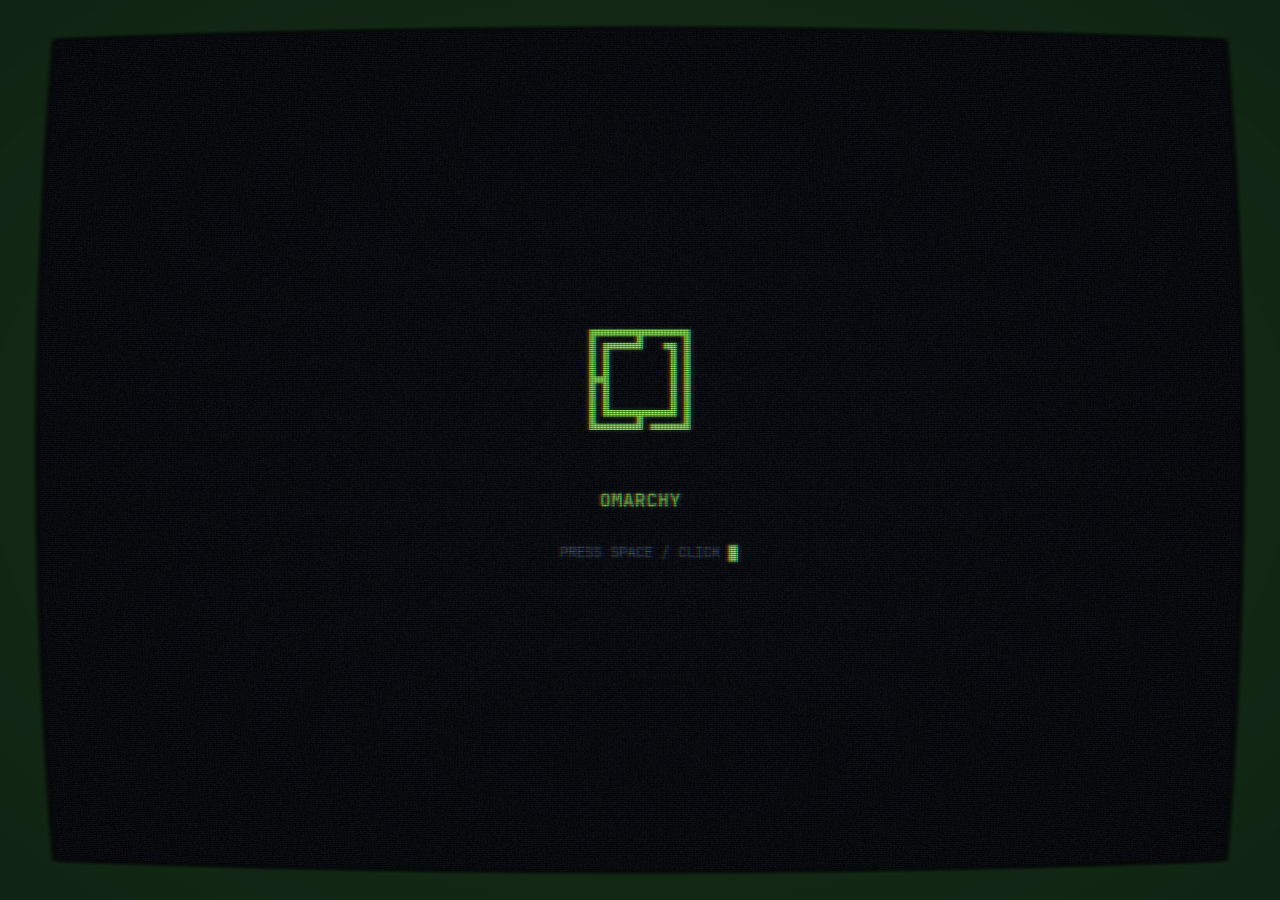
<file: index.html>
<!DOCTYPE html>
<!--
  Omarchy CRT boot experiment
  WASM will not load from file:// — serve this folder:

    python3 -m http.server 8765

  then open http://localhost:8765
  Space / click once to boot. Tab or arrows walk links. Links go to omarchy.org.
-->
<html lang="en">
<head>
  <meta charset="utf-8">
  <meta name="viewport" content="width=device-width, initial-scale=1">
  <title>Omarchy — boot</title>
  <link rel="icon" href="favicon.png">
  <meta name="description" content="Beautiful, Fun &amp; Opinionated Linux by DHH">
  <meta property="og:site_name" content="Omarchy">
  <meta property="og:title" content="Omarchy — boot">
  <meta property="og:description" content="Beautiful, Fun &amp; Opinionated Linux by DHH">
  <meta property="og:image" content="https://crt.omarchy.org/opengraph.jpg">
  <meta property="og:url" content="https://crt.omarchy.org">
  <meta property="og:type" content="website">
  <meta name="twitter:card" content="summary_large_image">
  <meta name="twitter:title" content="Omarchy — boot">
  <meta name="twitter:description" content="Beautiful, Fun &amp; Opinionated Linux by DHH">
  <meta name="twitter:image" content="https://crt.omarchy.org/opengraph.jpg">
  <meta name="twitter:image:alt" content="Omarchy CRT terminal">
  <link rel="stylesheet" href="styles.css"/>
</head>
<body>
  <iframe id="tube" title="Omarchy video" aria-hidden="true" tabindex="-1" allow="autoplay; encrypted-media; picture-in-picture" allowfullscreen></iframe>
  <canvas id="crt" aria-hidden="true"></canvas>
  <button id="back" type="button" aria-label="Back to listing"></button>
  <div id="offscreen" aria-hidden="true"><canvas id="etch"></canvas></div>
  <main>
    <h1 class="sr-only">Beautiful, Fun & Opinionated Linux by DHH</h1>
    <nav id="a11y" aria-label="Omarchy">
      <a href="https://omarchy.org/news/2026/08/omacom-foundation-launches-with-8-million" aria-label="Omacom Foundation launches with $10 million">Omacom Foundation launches with $10 million</a>
      <a href="https://dhh.dk" aria-label="DHH">DHH</a>
      <a href="https://omarchy.org/manual/" aria-label="The Manual">manual/</a>
      <a href="https://iso.omarchy.org/omarchy-4.0.1.iso" aria-label="The ISO">iso</a>
      <a href="https://omarchyplugins.com/" aria-label="The Plugins">plugins/</a>
      <a href="https://github.com/omacom/omarchy" aria-label="The Code">github</a>
      <a href="https://omarchy.org/security/" aria-label="Security reporting">security/</a>
      <a href="https://omarchy.org/news/" aria-label="The News">news/</a>
      <a href="https://omarchy.org/teams/" aria-label="The Teams">teams/</a>
      <a href="https://omarchy.org/patrons/" aria-label="The Patrons">patrons/</a>
      <a href="https://omarchy.org/sponsorships/" aria-label="The Sponsorships">sponsorships/</a>
      <a href="https://omarchy.org/air/" aria-label="Artists in Residence">air/</a>
      <a href="https://discord.gg/tXFUdasqhY" aria-label="The Discord">discord</a>
      <a href="https://omarchy.org/meetups/" aria-label="The Meetups">meetups/</a>
      <a href="https://omarchy.org/workstations/" aria-label="The Workstations">workstations/</a>
      <a href="https://supply.37signals.com/collections/omarchy" aria-label="The Merch">merch</a>
      <a href="https://www.youtube.com/watch?v=F7fe9pa8OeE" data-youtube="F7fe9pa8OeE" aria-label="Play: Omarchy introduction video">intro.mp4</a>
      <a href="https://www.youtube.com/watch?v=9SDkU5VDQEQ" data-youtube="9SDkU5VDQEQ" aria-label="Play: You need to switch to Linux RIGHT NOW!! by NetworkChuck">networkchuck.mp4</a>
      <a href="mailto:david@omarchy.org" aria-label="Email david@omarchy.org">david@omarchy.org</a>
      <a href="https://37signals.com" aria-label="37signals">37signals</a>
      <a href="https://basecamp.com" aria-label="Basecamp">basecamp</a>
      <a href="https://hey.com" aria-label="HEY">hey</a>
      <a href="https://www.cloudflare.com" aria-label="Cloudflare">cloudflare</a>
    </nav>
  </main>
  <script type="module">
    const GREEN = "#9ece6a";
    const MATRIX = "#00ff41";
    const CYAN = "#7dcfff";
    const PAPER = "#c0caf5";
    const DIM = "#565f89";
    const FOOT_INK = "#a9b1d6";
    const BG = "#0b0d14";
    const ETCH_W = 972;
    const ETCH_H = 240;

    const WORDMARK = [
      "                 ▄▄▄",
      " ▄█████▄    ▄███████████▄    ▄███████   ▄███████   ▄███████   ▄█   █▄    ▄█   █▄",
      "███   ███  ███   ███   ███  ███   ███  ███   ███  ███   ███  ███   ███  ███   ███",
      "███   ███  ███   ███   ███  ███   ███  ███   ███  ███   █▀   ███   ███  ███   ███",
      "███   ███  ███   ███   ███ ▄███▄▄▄███ ▄███▄▄▄██▀  ███       ▄███▄▄▄███▄ ███▄▄▄███",
      "███   ███  ███   ███   ███ ▀███▀▀▀███ ▀███▀▀▀▀    ███      ▀▀███▀▀▀███  ▀▀▀▀▀▀███",
      "███   ███  ███   ███   ███  ███   ███ ██████████  ███   █▄   ███   ███  ▄██   ███",
      "███   ███  ███   ███   ███  ███   ███  ███   ███  ███   ███  ███   ███  ███   ███",
      " ▀█████▀    ▀█   ███   █▀   ███   █▀   ███   ███  ███████▀   ███   █▀    ▀█████▀",
      "                                       ███   █▀",
    ].join("\n");

    const POST_LINES = [
      { text: "OmarchyBIOS 4.01  /  Omacom Energy Star Ally", color: GREEN },
      { text: "Copyright (C) 2026 Omacom Foundation", color: DIM },
      { text: "", color: GREEN },
      { text: "CPU  Hyprland tiling core            120Hz", color: PAPER },
      { text: "MEM  counting...", color: PAPER, mem: true },
      { text: "VGA  Tokyo Night phosphor", color: PAPER },
      { text: "ROM  laseretch.wasm                  OK", color: CYAN },
      { text: "DSK  omarchy-4.0.1.iso               OK", color: PAPER },
    ];

    // Site order, ls spelling: directories get a trailing slash.
    const LINKS = [
      { name: "manual/", href: "https://omarchy.org/manual/" },
      { name: "iso", href: "https://iso.omarchy.org/omarchy-4.0.1.iso" },
      { name: "plugins/", href: "https://omarchyplugins.com/" },
      { name: "github", href: "https://github.com/omacom/omarchy" },
      { name: "security/", href: "https://omarchy.org/security/" },
      { name: "news/", href: "https://omarchy.org/news/" },
      { name: "teams/", href: "https://omarchy.org/teams/" },
      { name: "patrons/", href: "https://omarchy.org/patrons/" },
      { name: "sponsorships/", href: "https://omarchy.org/sponsorships/" },
      { name: "air/", href: "https://omarchy.org/air/" },
      { name: "discord", href: "https://discord.gg/tXFUdasqhY" },
      { name: "meetups/", href: "https://omarchy.org/meetups/" },
      { name: "workstations/", href: "https://omarchy.org/workstations/" },
      { name: "merch", href: "https://supply.37signals.com/collections/omarchy" },
    ];

    const FOOT = [
      { name: "david@omarchy.org", href: "mailto:david@omarchy.org" },
      { name: "37signals", href: "https://37signals.com" },
      { name: "basecamp", href: "https://basecamp.com" },
      { name: "hey", href: "https://hey.com" },
      { name: "cloudflare", href: "https://www.cloudflare.com" },
    ];

    const NEWS = {
      name: "# omacom-foundation.txt",
      href: "https://omarchy.org/news/2026/08/omacom-foundation-launches-with-8-million",
    };
    const DHH = { name: "dhh", href: "https://dhh.dk" };
    const TAGLINE = "Beautiful, Fun & Opinionated Linux by ";

    const VIDEOS = [
      {
        name: "intro.mp4",
        youtube: "F7fe9pa8OeE",
        title: "Omarchy introduction",
        poster: "video/omarchy-quattro.webp",
      },
      {
        name: "networkchuck.mp4",
        youtube: "9SDkU5VDQEQ",
        title: "You need to switch to Linux RIGHT NOW!!",
        poster: "video/networkchuck.webp",
      },
    ];

    const crtCanvas = document.getElementById("crt");
    const tube = document.getElementById("tube");
    const backBtn = document.getElementById("back");
    const a11yNav = document.getElementById("a11y");
    const etchCanvas = document.getElementById("etch");
    const scene = document.createElement("canvas");
    scene.width = 960;
    scene.height = 720;
    const ctx = scene.getContext("2d");

    const gl = crtCanvas.getContext("webgl2", { antialias: false, alpha: true, premultipliedAlpha: false });
    if (!gl) throw new Error("WebGL2 is required for this experiment");

    const logo = new Image();
    logo.src = "favicon.png";

    let wasmBytes = null;
    let CanvasPlayback = null;
    let playback = null;
    let etchReady = false;
    let etchStarted = false;
    let etchDone = false;
    let assetsReady = false;
    let audio = null;
    let menuLive = false;
    let chimePlayed = false;
    let hover = null;
    let kbdFocus = null;
    let lastInput = "mouse";
    let hits = [];
    let markBottom = 0;
    let playing = null;
    let backHot = false;
    const posters = {};
    for (const vid of VIDEOS) {
      const img = new Image();
      img.src = vid.poster;
      posters[vid.name] = img;
    }
    const mouse = { x: -1, y: -1 };

    const boot = {
      started: false,
      t0: 0,
      mem: 0,
      postLines: 0,
      lastBeepLine: -1,
      crunches: 0,
    };

    function now() {
      return performance.now() / 1000;
    }

    function bootTime() {
      return boot.started ? now() - boot.t0 : -1;
    }

    function lerp(a, b, t) {
      return a + (b - a) * t;
    }

    function clamp(v, a, b) {
      return Math.max(a, Math.min(b, v));
    }

    function ease(t) {
      return t * t * (3 - 2 * t);
    }

    function shellMetrics() {
      const w = scene.width;
      const h = scene.height;
      const short = h < 540;
      const narrow = w < 600;
      const newsY = narrow ? 38 : Math.round(h * 0.035);
      const newsH = 22;
      const brandTop = newsY + newsH + (narrow ? 22 : 10);
      const logoSize = short ? 44 : 68;
      const markTop = brandTop + logoSize + (narrow ? 10 : 8);
      const maxUiW = w * 0.84;
      let uiFont = short ? 13 : 15;
      ctx.font = `${uiFont}px "JetBrains Mono", monospace`;
      const postSamples = POST_LINES.map((line) => {
        const raw = line.mem ? "MEM  65536K OK" : line.text;
        return narrow ? raw.replace(/ {2,}/g, "  ") : raw;
      });
      const samples = [TAGLINE + "dhh", ...postSamples];
      while (uiFont > 9 && samples.some((s) => ctx.measureText(s).width > maxUiW)) {
        uiFont -= 1;
        ctx.font = `${uiFont}px "JetBrains Mono", monospace`;
      }
      return { w, h, short, narrow, newsY, newsH, brandTop, logoSize, markTop, uiFont };
    }

    function beep(freq, dur, gain = 0.035) {
      if (!audio) return;
      const t = audio.currentTime;
      const osc = audio.createOscillator();
      const amp = audio.createGain();
      osc.type = "square";
      osc.frequency.value = freq;
      amp.gain.setValueAtTime(gain, t);
      amp.gain.exponentialRampToValueAtTime(0.0001, t + dur);
      osc.connect(amp).connect(audio.destination);
      osc.start(t);
      osc.stop(t + dur);
    }

    let hddNoise = null;
    function getHddNoise() {
      if (!audio) return null;
      if (!hddNoise) {
        // One frozen seek: VCM click + arm rings (~1.3 / 2.1 kHz) + carriage clunk.
        const rate = audio.sampleRate;
        const len = Math.floor(rate * 0.06);
        hddNoise = audio.createBuffer(1, len, rate);
        const data = hddNoise.getChannelData(0);
        for (let i = 0; i < len; i++) {
          const sec = i / rate;
          const env = Math.exp(-sec * 58);
          const click = i < 6 ? (i === 0 ? 0.85 : 0.12) : 0;
          const clunk = Math.sin(2 * Math.PI * 270 * sec) * Math.exp(-sec * 78) * 0.4;
          const ring13 = Math.sin(2 * Math.PI * 1300 * sec) * Math.exp(-sec * 68) * 0.32;
          const ring21 = Math.sin(2 * Math.PI * 2080 * sec) * Math.exp(-sec * 88) * 0.26;
          const grit = (Math.random() * 2 - 1) * Math.exp(-sec * 110) * 0.16;
          data[i] = (click + clunk + ring13 + ring21 + grit) * env;
        }
      }
      return hddNoise;
    }

    function crunch() {
      if (!audio) return;
      const buf = getHddNoise();
      if (!buf) return;
      const t = audio.currentTime;
      const src = audio.createBufferSource();
      src.buffer = buf;
      const lp = audio.createBiquadFilter();
      lp.type = "lowpass";
      lp.frequency.value = 4200;
      const g = audio.createGain();
      g.gain.setValueAtTime(0.056, t);
      g.gain.exponentialRampToValueAtTime(0.0001, t + 0.07);
      src.connect(lp).connect(g).connect(audio.destination);
      src.start(t);
      src.stop(t + 0.07);
    }

    const powerOnBytes = fetch(new URL("./power on.m4a", import.meta.url)).then((r) => r.arrayBuffer());
    let powerOnBuf = null;

    async function playPowerSwitch() {
      if (!audio) return;
      if (!powerOnBuf) {
        powerOnBuf = await audio.decodeAudioData((await powerOnBytes).slice(0));
      }
      const src = audio.createBufferSource();
      src.buffer = powerOnBuf;
      const g = audio.createGain();
      g.gain.value = 0.12;
      src.connect(g).connect(audio.destination);
      src.start(audio.currentTime);
    }

    // Systems-online: brighter major color, lighter tape echo.
    function macChime() {
      if (!audio) return;
      const t0 = audio.currentTime;
      const tail = 5.35;

      const master = audio.createGain();
      master.gain.setValueAtTime(0.48, t0);
      master.gain.setValueAtTime(0.48, t0 + 1.4);
      master.gain.exponentialRampToValueAtTime(0.0001, t0 + tail);
      master.connect(audio.destination);

      const bus = audio.createGain();
      const toneLp = audio.createBiquadFilter();
      toneLp.type = "lowpass";
      toneLp.Q.value = 0.65;
      toneLp.frequency.setValueAtTime(520, t0);
      toneLp.frequency.linearRampToValueAtTime(1400, t0 + 0.26);
      toneLp.frequency.exponentialRampToValueAtTime(480, t0 + 2.6);
      bus.connect(toneLp);

      const dry = audio.createGain();
      dry.gain.value = 0.24;
      toneLp.connect(dry).connect(master);

      const echo = audio.createDelay(2.0);
      echo.delayTime.value = 0.36;
      const echo2 = audio.createDelay(2.0);
      echo2.delayTime.value = 0.54;
      const echoDamp = audio.createBiquadFilter();
      echoDamp.type = "lowpass";
      echoDamp.frequency.setValueAtTime(2200, t0);
      echoDamp.frequency.exponentialRampToValueAtTime(700, t0 + 3.2);
      const echoFb = audio.createGain();
      echoFb.gain.setValueAtTime(0.48, t0);
      echoFb.gain.linearRampToValueAtTime(0.34, t0 + 3.6);
      const echoWet = audio.createGain();
      echoWet.gain.value = 0.46;
      toneLp.connect(echo).connect(echoDamp).connect(echoFb);
      echoFb.connect(echo);
      echoFb.connect(echo2).connect(echoWet).connect(master);
      echoFb.connect(echoWet);

      const nLen = Math.floor(audio.sampleRate * 0.3);
      const nBuf = audio.createBuffer(1, nLen, audio.sampleRate);
      const nd = nBuf.getChannelData(0);
      for (let i = 0; i < nLen; i++) {
        nd[i] = (Math.random() * 2 - 1) * Math.pow(1 - i / nLen, 1.4);
      }
      const whoosh = audio.createBufferSource();
      whoosh.buffer = nBuf;
      const whooshBp = audio.createBiquadFilter();
      whooshBp.type = "bandpass";
      whooshBp.frequency.setValueAtTime(240, t0);
      whooshBp.frequency.exponentialRampToValueAtTime(880, t0 + 0.28);
      whooshBp.Q.value = 0.75;
      const whooshG = audio.createGain();
      whooshG.gain.setValueAtTime(0.0001, t0);
      whooshG.gain.exponentialRampToValueAtTime(0.12, t0 + 0.05);
      whooshG.gain.exponentialRampToValueAtTime(0.0001, t0 + 0.48);
      whoosh.connect(whooshBp).connect(whooshG).connect(bus);
      whoosh.start(t0);
      whoosh.stop(t0 + 0.35);

      // D major — same analog stack, just a little sunnier.
      const voices = [
        { f: 146.83, type: "sine", g: 0.18, atk: 0.08 },
        { f: 185.0, type: "triangle", g: 0.12, atk: 0.12 },
        { f: 220.0, type: "sine", g: 0.1, atk: 0.16 },
        { f: 293.66, type: "sine", g: 0.045, atk: 0.2 },
      ];
      for (const v of voices) {
        const osc = audio.createOscillator();
        osc.type = v.type;
        osc.frequency.value = v.f;
        const g = audio.createGain();
        g.gain.setValueAtTime(0.0001, t0);
        g.gain.exponentialRampToValueAtTime(v.g, t0 + v.atk);
        g.gain.setValueAtTime(v.g, t0 + 0.85);
        g.gain.exponentialRampToValueAtTime(0.0001, t0 + 3.75);
        osc.connect(g).connect(bus);
        osc.start(t0);
        osc.stop(t0 + 3.95);
      }
    }

    function hrefKey(href) {
      return String(href || "").replace(/\/$/, "");
    }

    function itemFromLink(el) {
      if (!el) return null;
      const yt = el.dataset.youtube;
      const href = el.getAttribute("href");
      return hits.find((item) => {
        if (yt && item.youtube === yt) return true;
        return item.href && hrefKey(item.href) === hrefKey(href);
      }) || null;
    }

    function a11yLinkFor(item) {
      if (!item) return null;
      for (const a of a11yNav.querySelectorAll("a")) {
        if (item.youtube && a.dataset.youtube === item.youtube) return a;
        if (item.href && hrefKey(a.getAttribute("href")) === hrefKey(item.href)) return a;
      }
      return null;
    }

    function focusables() {
      return [...hits].sort((a, b) => a.y - b.y || a.x - b.x);
    }

    function applyFocus(item) {
      if (!item) return;
      kbdFocus = item;
      lastInput = "key";
      const link = a11yLinkFor(item);
      if (link) link.focus({ preventScroll: true });
    }

    function cycleFocus(dir) {
      const list = focusables();
      if (!list.length) return;
      const cur = list.findIndex((item) => sameHit(item, kbdFocus));
      const idx = cur < 0 ? (dir > 0 ? 0 : list.length - 1) : (cur + dir + list.length) % list.length;
      applyFocus(list[idx]);
    }

    // Arrow keys: pick the nearest hit in that direction, preferring the
    // same row (left/right) or column (up/down) so ls columns feel like a grid.
    function moveFocus(dx, dy) {
      if (!hits.length) return;
      const cur = (hover && hits.find((item) => sameHit(item, hover)))
        || (kbdFocus && hits.find((item) => sameHit(item, kbdFocus)))
        || null;
      if (!cur) {
        applyFocus(focusables()[0]);
        return;
      }
      const horizontal = dx !== 0;
      const dir = horizontal ? dx : dy;
      const cx = cur.x + cur.w * 0.5;
      const cy = cur.y + cur.h * 0.5;
      const candidates = [];
      for (const item of hits) {
        if (sameHit(item, cur)) continue;
        const ix = item.x + item.w * 0.5;
        const iy = item.y + item.h * 0.5;
        const primary = horizontal ? (ix - cx) * dir : (iy - cy) * dir;
        if (primary <= 0) continue;
        const aligned = horizontal
          ? !(item.y + item.h <= cur.y || item.y >= cur.y + cur.h)
          : !(item.x + item.w <= cur.x || item.x >= cur.x + cur.w);
        const cross = horizontal ? Math.abs(iy - cy) : Math.abs(ix - cx);
        if (!aligned && cross > primary) continue;
        candidates.push({ item, primary, cross, aligned });
      }
      if (!candidates.length) return;
      const aligned = candidates.filter((c) => c.aligned);
      const pool = aligned.length ? aligned : candidates;
      pool.sort((a, b) => (a.aligned === b.aligned ? 0 : a.aligned ? -1 : 1) || a.primary - b.primary || a.cross - b.cross);
      applyFocus(pool[0].item);
    }

    // Old shader used 1.18 / 1.22 zoom (~8–9% inset). Pull that in by ~25px
    // on a typical desktop, and keep a floor so phones don't clip the curve.
    function crtZoom() {
      const w = Math.max(1, crtCanvas.clientWidth);
      const h = Math.max(1, crtCanvas.clientHeight);
      const mx = clamp(16 / w, 0.018, 0.04);
      const my = clamp(14 / h, 0.02, 0.048);
      return {
        zx: 1 / (1 - 2 * mx),
        zy: 1 / (1 - 2 * my),
        barrel: h < 480 ? 0.11 : 0.14,
      };
    }

    function fitScene() {
      const cw = Math.max(1, crtCanvas.clientWidth);
      const ch = Math.max(1, crtCanvas.clientHeight);
      const aspect = cw / ch;
      let w;
      let h;
      if (aspect >= 1.35) {
        h = clamp(ch, 390, 820);
        w = Math.round(h * aspect);
        if (w > 1520) {
          w = 1520;
          h = Math.round(w / aspect);
        }
      } else if (aspect <= 0.82) {
        w = clamp(cw, 360, 760);
        h = Math.round(w / aspect);
        if (h > 1400) {
          h = 1400;
          w = Math.round(h * aspect);
        }
      } else {
        w = 960;
        h = Math.round(w / aspect);
      }
      w = Math.max(360, Math.round(w));
      h = Math.max(360, Math.round(h));
      if (scene.width !== w || scene.height !== h) {
        scene.width = w;
        scene.height = h;
      }
    }

    function screenToScene(clientX, clientY) {
      const rect = crtCanvas.getBoundingClientRect();
      const uvx = (clientX - rect.left) / rect.width;
      const uvy = (clientY - rect.top) / rect.height;
      const z = crtZoom();
      let px = (uvx - 0.5) * z.zx;
      let py = (uvy - 0.5) * z.zy;
      const r2 = px * px + py * py;
      px *= 1 + z.barrel * r2;
      py *= 1 + z.barrel * r2;
      const sx = px + 0.5;
      const sy = py + 0.5;
      if (sx < 0 || sx > 1 || sy < 0 || sy > 1) return null;
      return { x: sx * scene.width, y: sy * scene.height };
    }

    function hitAt(pt) {
      if (!pt || !menuLive) return null;
      for (const item of hits) {
        if (pt.x >= item.x && pt.x <= item.x + item.w && pt.y >= item.y && pt.y <= item.y + item.h) {
          return item;
        }
      }
      return null;
    }

    async function loadCanvasPlayback() {
      const url = new URL("./wte/wte-canvas.js", import.meta.url);
      const response = await fetch(url);
      const source = await response.text();
      const spec = source.match(/from["'](\.\/assets\/playback-[A-Za-z0-9_-]+\.js)["']/);
      const mod = await import(new URL(spec[1], response.url).href);
      for (const value of Object.values(mod)) {
        if (typeof value === "function" && value.prototype?.restart && value.prototype?.stop) {
          return value;
        }
      }
      throw new Error("CanvasPlayback not found");
    }

    async function loadAssets() {
      const [bytes, Playback] = await Promise.all([
        fetch("./wte/laseretch.wasm").then((r) => {
          if (!r.ok) throw new Error("wasm " + r.status);
          return r.arrayBuffer();
        }),
        loadCanvasPlayback(),
        document.fonts.ready.catch(() => {}),
        logo.decode().catch(() => {}),
      ]);
      wasmBytes = bytes;
      CanvasPlayback = Playback;
      assetsReady = true;
    }

    function startEtch() {
      if (etchStarted || !CanvasPlayback) return;
      etchStarted = true;
      playback = new CanvasPlayback({
        canvas: etchCanvas,
        width: () => ETCH_W,
        height: () => ETCH_H,
        connected: () => true,
        input: () => WORDMARK,
        effect: () => "laseretch",
        wasmUrl: () => wasmBytes,
        onFinished() {
          etchDone = true;
        },
        frameRate: () => 120,
      });
      playback.restart().then(() => {
        etchReady = true;
      }).catch(() => {
        etchDone = true;
      });
    }

    function startBoot() {
      if (!assetsReady || boot.started) return;
      if (!audio) audio = new AudioContext();
      audio.resume().then(() => playPowerSwitch());
      boot.started = true;
      boot.t0 = now();
      boot.mem = 0;
      boot.postLines = 0;
      boot.lastBeepLine = -1;
      boot.crunches = 0;
    }

    function drawBlockCursor(afterX, midY, fontPx) {
      if (Math.floor(now() * 2) % 2 !== 0) return;
      const bw = Math.max(7, Math.round(fontPx * 0.58));
      const bh = Math.max(10, Math.round(fontPx * 0.9));
      ctx.fillRect(afterX + 3, midY - bh * 0.5, bw, bh);
    }

    function sameHit(a, b) {
      if (!a || !b) return false;
      if (a.youtube || b.youtube) return a.youtube === b.youtube;
      if (a.href && b.href) return hrefKey(a.href) === hrefKey(b.href);
      return a.name === b.name && a.action === b.action;
    }

    function placeTube() {
      const z = crtZoom();
      const w = crtCanvas.clientWidth;
      const h = crtCanvas.clientHeight;
      const iw = w / z.zx;
      const ih = h / z.zy;
      const left = (w - iw) / 2;
      const top = (h - ih) / 2;
      tube.style.left = `${left}px`;
      tube.style.top = `${top}px`;
      tube.style.width = `${iw}px`;
      tube.style.height = `${ih}px`;
      // Invisible hit target over the canvas-drawn "omarchy $ back" prompt.
      backBtn.style.left = `${left + iw * 0.07}px`;
      backBtn.style.top = `${top + ih * 0.012}px`;
      backBtn.style.width = `${Math.min(iw * 0.4, 260)}px`;
      backBtn.style.height = `${ih * 0.075}px`;
    }

    function playVideo(item) {
      playing = item;
      placeTube();
      tube.src = `https://www.youtube-nocookie.com/embed/${encodeURIComponent(item.youtube)}?autoplay=1&rel=0&modestbranding=1&playsinline=1`;
      tube.style.display = "block";
      tube.removeAttribute("aria-hidden");
      tube.title = item.title || "Omarchy video";
      backBtn.classList.add("is-on");
      crtCanvas.classList.add("is-watching");
      a11yNav.setAttribute("inert", "");
      if (document.activeElement && document.activeElement !== document.body) {
        document.activeElement.blur();
      }
      beep(660, 0.05, 0.03);
    }

    function stopVideo() {
      if (!playing) return;
      const was = playing;
      playing = null;
      tube.src = "";
      tube.style.display = "none";
      tube.setAttribute("aria-hidden", "true");
      tube.title = "Omarchy video";
      backBtn.classList.remove("is-on");
      backHot = false;
      crtCanvas.classList.remove("is-watching");
      a11yNav.removeAttribute("inert");
      applyFocus(hits.find((item) => sameHit(item, was)) || was);
    }

    function activate(item) {
      if (!item) return;
      if (item.youtube) {
        playVideo(item);
        return;
      }
      if (item.href) window.location.href = item.href;
    }

    function drawGate() {
      const w = scene.width;
      const h = scene.height;
      ctx.fillStyle = BG;
      ctx.fillRect(0, 0, w, h);
      ctx.textAlign = "center";
      ctx.textBaseline = "middle";
      if (logo.complete && logo.naturalWidth) {
        const s = Math.min(96, h * 0.16);
        ctx.drawImage(logo, (w - s) / 2, h * 0.36, s, s);
      }
      ctx.fillStyle = GREEN;
      ctx.font = "700 18px 'JetBrains Mono', monospace";
      ctx.fillText("OMARCHY", w / 2, h * 0.56);
      ctx.fillStyle = DIM;
      ctx.font = "400 14px 'JetBrains Mono', monospace";
      const gateMsg = assetsReady ? "PRESS SPACE / CLICK" : "LOADING ROM…";
      ctx.fillText(gateMsg, w / 2, h * 0.62);
      if (assetsReady && Math.floor(now() * 2) % 2 === 0) {
        ctx.fillStyle = GREEN;
        ctx.fillRect(w / 2 + ctx.measureText(gateMsg).width * 0.5 + 8, h * 0.62 - 8, 9, 16);
      }
    }

    function drawPost(t) {
      const start = 0.45;
      const shown = clamp(Math.floor((t - start) / 0.18) + 1, 0, POST_LINES.length);
      boot.postLines = shown;
      if (shown > 0 && shown !== boot.lastBeepLine) {
        boot.lastBeepLine = shown;
        const line = POST_LINES[shown - 1];
        if (line && line.text && boot.crunches < 5) {
          boot.crunches += 1;
          crunch();
        }
      }

      if (shown >= 5) {
        boot.mem = Math.min(65536, Math.floor((t - start - 0.18 * 4) * 90000));
        if (boot.mem < 0) boot.mem = 0;
      }

      const fade = 1 - ease(clamp((t - 1.75) / 0.28, 0, 1));
      if (fade <= 0) return;

      const { w, h, narrow, uiFont } = shellMetrics();
      ctx.save();
      ctx.globalAlpha = fade;
      ctx.textAlign = "left";
      ctx.textBaseline = "top";
      ctx.font = `400 ${uiFont}px "JetBrains Mono", monospace`;
      let y = Math.max(h * 0.08, 36);
      const rowH = uiFont + 10;
      for (let i = 0; i < shown; i++) {
        const line = POST_LINES[i];
        let text = line.text;
        if (line.mem) {
          const k = String(boot.mem).padStart(5, "0");
          text = boot.mem >= 65536 ? "MEM  65536K OK" : `MEM  ${k}K`;
        }
        if (narrow) text = text.replace(/ {2,}/g, "  ");
        ctx.fillStyle = line.color;
        ctx.fillText(text, w * 0.08, y);
        y += rowH;
      }
      ctx.restore();
    }

    function drawLogo(t) {
      if (!logo.complete || !logo.naturalWidth) return;
      const { w, h, short, brandTop, logoSize } = shellMetrics();
      const appear = clamp((t - 2.2) / 1.45, 0, 1);
      if (appear <= 0) return;

      const up = ease(clamp((t - 4.0) / 0.5, 0, 1));
      const settle = ease(clamp((t - 6.9) / 0.55, 0, 1));
      const size = lerp(lerp(Math.min(268, h * 0.38), short ? 64 : 100, up), logoSize, settle);
      const cx = w / 2;
      const cy = lerp(lerp(h * 0.46, h * 0.22, up), brandTop + size * 0.5, settle);
      const x = cx - size / 2;
      const y = cy - size / 2;

      ctx.save();
      const bands = Math.ceil(size / 8);
      const revealed = Math.ceil(bands * ease(appear));
      ctx.beginPath();
      ctx.rect(x, y, size, revealed * 8);
      ctx.clip();
      ctx.drawImage(logo, x, y, size, size);
      ctx.restore();

      if (appear < 1) {
        const beamY = y + revealed * 8;
        ctx.fillStyle = "rgba(158, 206, 106, 0.85)";
        ctx.fillRect(x, beamY - 2, size, 3);
        ctx.fillStyle = "rgba(125, 207, 255, 0.25)";
        ctx.fillRect(x, beamY - 6, size, 10);
      }
    }

    function drawEtch(t) {
      if (t < 4.15) return;
      if (!etchStarted) startEtch();
      const fade = ease(clamp((t - 4.2) / 0.35, 0, 1));
      if (fade <= 0) return;

      const { w, h, short, markTop } = shellMetrics();
      const settle = ease(clamp((t - 6.9) / 0.55, 0, 1));
      const markW = lerp(Math.min(880, w * 0.92), Math.min(w * (short ? 0.64 : 0.7), short ? 480 : 620), settle);
      const markH = (markW / ETCH_W) * ETCH_H;
      const x = (w - markW) / 2;
      const y = lerp(h * 0.34, markTop, settle);
      markBottom = y + markH;

      ctx.save();
      ctx.globalAlpha = fade;
      ctx.globalCompositeOperation = "screen";
      if (etchReady) {
        ctx.drawImage(etchCanvas, x, y, markW, markH);
      } else if (etchDone) {
        ctx.fillStyle = GREEN;
        ctx.font = "400 11px 'JetBrains Mono', monospace";
        ctx.textAlign = "left";
        ctx.textBaseline = "top";
        const lines = WORDMARK.split("\n");
        for (let i = 0; i < lines.length; i++) {
          ctx.fillText(lines[i], w * 0.06, y + i * 16);
        }
      }
      ctx.restore();

      if (t > 6.9 && !menuLive) {
        menuLive = true;
        crtCanvas.classList.add("is-ready");
      }
    }

    function layoutListing() {
      const { w, h, short, narrow, newsY, uiFont } = shellMetrics();
      const compact = short || narrow;
      const wide = w / h > 1.55;
      const files = LINKS;
      const cols = short && wide ? 5 : w < 560 ? 2 : w < 900 ? 3 : 4;
      const rows = Math.ceil(files.length / cols);
      const rowH = uiFont + 10;
      const promptLift = uiFont + 8;
      const tagLift = promptLift + uiFont + 8;
      const top = compact
        ? markBottom + tagLift + (short ? 16 : 20)
        : Math.max(markBottom + tagLift + 8, h * 0.48);
      const left = w * 0.08;
      const colW = (w * 0.84) / cols;
      const items = [];

      // ls is column-major
      for (let i = 0; i < files.length; i++) {
        const col = Math.floor(i / rows);
        const row = i % rows;
        if (col >= cols) continue;
        items.push({
          ...files[i],
          x: left + col * colW,
          y: top + row * rowH,
          w: colW,
          h: rowH,
          font: uiFont,
          kind: "ls",
        });
      }

      ctx.font = `${uiFont}px "JetBrains Mono", monospace`;
      items.push({
        ...NEWS,
        x: w * 0.08,
        y: newsY,
        w: ctx.measureText(NEWS.name).width + 16,
        h: uiFont + 10,
        font: uiFont,
        kind: "news",
      });

      const maxFootW = w * 0.84;
      const footLeft = w * 0.08;
      const footFont = uiFont;
      ctx.font = `${footFont}px "JetBrains Mono", monospace`;
      const footSizes = FOOT.map((item) => ctx.measureText(item.name).width + 16);
      const footRows = [[]];
      let rowW = 0;
      for (let i = 0; i < FOOT.length; i++) {
        const tw = footSizes[i];
        const row = footRows[footRows.length - 1];
        if (row.length && rowW + tw > maxFootW) {
          footRows.push([]);
          rowW = 0;
        }
        footRows[footRows.length - 1].push({ item: FOOT[i], tw });
        rowW += tw;
      }
      const footH = footFont + 9;
      const footPad = short ? 16 : 22;
      const footBlock = footRows.length * footH;
      const footTop = h - footPad - footBlock;
      for (let r = 0; r < footRows.length; r++) {
        let fx = footLeft;
        for (const cell of footRows[r]) {
          items.push({
            ...cell.item,
            x: Math.round(fx),
            y: Math.round(footTop + r * footH),
            w: cell.tw,
            h: footH,
            font: footFont,
            kind: "foot",
          });
          fx += cell.tw;
        }
      }

      const tagMid = top - tagLift;
      const tagH = uiFont + 8;
      ctx.font = `${uiFont}px "JetBrains Mono", monospace`;
      const prefixW = ctx.measureText(TAGLINE).width;
      items.push({
        ...DHH,
        x: w * 0.08 + prefixW,
        y: tagMid - tagH * 0.5,
        w: ctx.measureText("dhh").width + 16,
        h: tagH,
        font: uiFont,
        kind: "tag",
      });

      const listBottom = top + rows * rowH;
      const footReserve = footPad + footBlock + 10;
      const thumbGap = short ? 10 : 16;
      const labelH = uiFont + 6;
      let thumbH = h - footReserve - listBottom - thumbGap - labelH - 8;
      thumbH = clamp(thumbH, short ? 52 : 70, short ? 108 : 148);
      let thumbW = thumbH * (16 / 9);
      if (thumbW * 2 + 18 > w * 0.84) {
        thumbW = (w * 0.84 - 18) / 2;
        thumbH = thumbW * (9 / 16);
      }
      const thumbsX = (w - (thumbW * 2 + 18)) / 2;
      const thumbsY = listBottom + thumbGap;
      for (let i = 0; i < VIDEOS.length; i++) {
        items.push({
          ...VIDEOS[i],
          x: thumbsX + i * (thumbW + 18),
          y: thumbsY,
          w: thumbW,
          h: thumbH + labelH,
          thumbH,
          font: uiFont,
          kind: "thumb",
        });
      }

      return { items, top, font: uiFont, short, tagFont: uiFont, tagLift, promptLift };
    }

    function drawListing(t) {
      const fade = ease(clamp((t - 6.95) / 0.45, 0, 1));
      if (fade <= 0) {
        hits = [];
        return;
      }
      const layout = layoutListing();
      hits = layout.items;
      const w = scene.width;

      ctx.save();
      ctx.globalAlpha = fade;

      ctx.fillStyle = DIM;
      ctx.font = `${layout.font}px "JetBrains Mono", monospace`;
      ctx.textAlign = "left";
      ctx.textBaseline = "middle";
      ctx.fillText("omarchy $ ls", w * 0.08, layout.top - layout.promptLift);

      ctx.fillStyle = PAPER;
      ctx.font = `${layout.tagFont}px "JetBrains Mono", monospace`;
      ctx.fillText(TAGLINE, w * 0.08, layout.top - layout.tagLift);

      for (const item of layout.items) {
        const on = sameHit(hover, item);
        if (item.kind === "ls") {
          ctx.font = `${item.font}px "JetBrains Mono", monospace`;
          ctx.textBaseline = "middle";
          if (on) {
            ctx.fillStyle = "rgba(0, 255, 65, 0.12)";
            ctx.fillRect(item.x - 6, item.y, item.w, item.h);
            ctx.fillStyle = MATRIX;
            ctx.fillText("> " + item.name, item.x, item.y + item.h * 0.5);
          } else {
            ctx.fillStyle = GREEN;
            ctx.fillText("  " + item.name, item.x, item.y + item.h * 0.5);
          }
        } else if (item.kind === "news") {
          ctx.font = `${item.font}px "JetBrains Mono", monospace`;
          ctx.textBaseline = "middle";
          ctx.fillStyle = on ? MATRIX : CYAN;
          ctx.fillText(item.name, item.x, item.y + item.h * 0.5);
          if (on) drawBlockCursor(item.x + ctx.measureText(item.name).width, item.y + item.h * 0.5, item.font);
        } else if (item.kind === "tag") {
          ctx.font = `${item.font}px "JetBrains Mono", monospace`;
          ctx.textBaseline = "middle";
          ctx.fillStyle = on ? MATRIX : CYAN;
          ctx.fillText("dhh", item.x, item.y + item.h * 0.5);
          if (on) drawBlockCursor(item.x + ctx.measureText("dhh").width, item.y + item.h * 0.5, item.font);
        } else if (item.kind === "thumb") {
          const poster = posters[item.name];
          ctx.fillStyle = "#05060a";
          ctx.fillRect(item.x, item.y, item.w, item.thumbH);
          if (poster && poster.complete && poster.naturalWidth) {
            ctx.drawImage(poster, item.x + 1, item.y + 1, item.w - 2, item.thumbH - 2);
          }
          ctx.strokeStyle = on ? MATRIX : GREEN;
          ctx.lineWidth = on ? 2 : 1;
          ctx.strokeRect(item.x + 0.5, item.y + 0.5, item.w - 1, item.thumbH - 1);
          // Play triangle — same idea as omarchy.org's video facades
          const cx = item.x + item.w * 0.5;
          const cy = item.y + item.thumbH * 0.5;
          const s = Math.min(item.w, item.thumbH) * 0.16;
          ctx.beginPath();
          ctx.arc(cx, cy, s * 1.55, 0, Math.PI * 2);
          ctx.fillStyle = "rgba(11, 13, 20, 0.55)";
          ctx.fill();
          ctx.beginPath();
          ctx.moveTo(cx - s * 0.45, cy - s);
          ctx.lineTo(cx - s * 0.45, cy + s);
          ctx.lineTo(cx + s * 0.85, cy);
          ctx.closePath();
          ctx.fillStyle = on ? MATRIX : GREEN;
          ctx.fill();
          ctx.font = `${item.font}px "JetBrains Mono", monospace`;
          ctx.textBaseline = "top";
          ctx.fillStyle = on ? MATRIX : GREEN;
          ctx.fillText(item.name, item.x, item.y + item.thumbH + 4);
          if (on) {
            const mid = item.y + item.thumbH + 4 + item.font * 0.5;
            drawBlockCursor(item.x + ctx.measureText(item.name).width, mid, item.font);
          }
        } else if (item.kind === "foot") {
          ctx.font = `${item.font}px "JetBrains Mono", monospace`;
          ctx.textBaseline = "middle";
          const fx = Math.round(item.x);
          const fy = Math.round(item.y + item.h * 0.5);
          // Dark halo so scanlines and the edge vignette don't eat the glyphs.
          ctx.lineJoin = "round";
          ctx.lineWidth = 3;
          ctx.strokeStyle = "rgba(11, 13, 20, 0.8)";
          ctx.strokeText(item.name, fx, fy);
          ctx.fillStyle = on ? MATRIX : FOOT_INK;
          ctx.fillText(item.name, fx, fy);
          if (on) drawBlockCursor(fx + ctx.measureText(item.name).width, fy, item.font);
        }
      }
      ctx.restore();
    }

    function drawPlayer() {
      const w = scene.width;
      const h = scene.height;
      ctx.fillStyle = BG;
      ctx.fillRect(0, 0, w, h);
      const poster = posters[playing.name];
      if (poster && poster.complete && poster.naturalWidth) {
        const padX = w * 0.08;
        const padY = h * 0.12;
        ctx.drawImage(poster, padX, padY, w - padX * 2, h - padY * 2);
      }
      ctx.fillStyle = "rgba(11, 13, 20, 0.72)";
      ctx.fillRect(0, 0, w, h * 0.09);
      ctx.fillRect(0, h * 0.91, w, h * 0.09);
      ctx.font = "400 15px 'JetBrains Mono', monospace";
      ctx.textAlign = "left";
      ctx.textBaseline = "middle";
      ctx.fillStyle = backHot ? MATRIX : GREEN;
      const backLabel = "omarchy $ back";
      ctx.fillText(backLabel, w * 0.07, h * 0.045);
      if (backHot) drawBlockCursor(w * 0.07 + ctx.measureText(backLabel).width, h * 0.045, 15);
      ctx.fillStyle = DIM;
      ctx.font = "400 13px 'JetBrains Mono', monospace";
      ctx.fillText(playing.name, w * 0.07, h * 0.955);
      ctx.textAlign = "right";
      ctx.fillText(playing.title, w * 0.93, h * 0.955);
    }

    function drawScene(t) {
      ctx.fillStyle = BG;
      ctx.fillRect(0, 0, scene.width, scene.height);

      if (playing) {
        drawPlayer();
        hits = [];
        return;
      }

      if (!boot.started) {
        drawGate();
        return;
      }

      drawPost(t);
      drawLogo(t);
      drawEtch(t);
      drawListing(t);
      if (t >= 4.0 && !chimePlayed) {
        chimePlayed = true;
        macChime();
      }

      if (t > 2) {
        ctx.globalAlpha = 0.4;
        ctx.fillStyle = DIM;
        ctx.font = "400 11px 'JetBrains Mono', monospace";
        ctx.textAlign = "right";
        ctx.textBaseline = "bottom";
        ctx.fillText("4.0.1", scene.width - 18, scene.height - 10);
        ctx.globalAlpha = 1;
      }
    }

    const vertSrc = `#version 300 es
      in vec2 aPos;
      out vec2 vUv;
      void main() {
        vUv = aPos * 0.5 + 0.5;
        vUv.y = 1.0 - vUv.y;
        gl_Position = vec4(aPos, 0.0, 1.0);
      }
    `;

    const fragSrc = `#version 300 es
      precision highp float;
      uniform sampler2D uTex;
      uniform vec2 uRes;
      uniform float uTime;
      uniform float uPower;
      uniform float uRoll;
      uniform vec2 uZoom;
      uniform float uBarrel;
      uniform vec4 uHover;
      uniform float uHoverOn;
      uniform float uVideo;
      in vec2 vUv;
      out vec4 fragColor;

      float hash(vec2 p) {
        return fract(sin(dot(p, vec2(127.1, 311.7))) * 43758.5453);
      }

      void main() {
        vec2 uv = vUv;
        vec2 p = (uv - 0.5) * uZoom;
        float r2 = dot(p, p);
        p *= 1.0 + uBarrel * r2;
        p.y += uRoll * 0.08 * sin(uTime * 40.0 + p.x * 8.0);
        vec2 suv = p + 0.5;

        float mask = smoothstep(-0.01, 0.0, suv.x) * smoothstep(-0.01, 0.0, suv.y)
                   * smoothstep(-0.01, 0.0, 1.0 - suv.x) * smoothstep(-0.01, 0.0, 1.0 - suv.y);

        float ca = 0.0015 + r2 * 0.005;
        vec3 col = vec3(
          texture(uTex, suv + vec2(ca, 0.0)).r,
          texture(uTex, suv).g,
          texture(uTex, suv - vec2(ca, 0.0)).b
        );

        vec3 bloom =
          texture(uTex, suv + vec2(0.003, 0.0)).rgb +
          texture(uTex, suv - vec2(0.003, 0.0)).rgb +
          texture(uTex, suv + vec2(0.0, 0.003)).rgb +
          texture(uTex, suv - vec2(0.0, 0.003)).rgb;
        col += bloom * 0.11;

        if (uHoverOn > 0.01) {
          float hx = abs(suv.x - (uHover.x + uHover.z * 0.5)) / max(uHover.z * 0.5, 0.001);
          float hy = abs(suv.y - (uHover.y + uHover.w * 0.5)) / max(uHover.w * 0.5, 0.001);
          float band = 1.0 - smoothstep(0.7, 1.35, max(hx, hy));
          float pulse = 0.55 + 0.45 * sin(uTime * 18.0);
          col += vec3(0.05, 1.0, 0.22) * band * uHoverOn * 0.22 * pulse;
          col += bloom * band * uHoverOn * 0.16;
        }

        float scan = 0.78 + 0.22 * sin(suv.y * uRes.y * 3.14159265);
        float grille = 0.90 + 0.10 * sin(suv.x * uRes.x * 2.094);
        col *= scan * grille;
        col *= 1.0 - r2 * 0.38;

        float n = hash(suv + fract(uTime * 13.7));
        col += (n - 0.5) * 0.04;
        col = mix(col * vec3(0.88, 1.06, 0.88), col, 0.5);
        col *= uPower * mask;

        vec3 bezel = vec3(0.02, 0.022, 0.03);
        float rim = smoothstep(0.055, 0.0, min(min(suv.x, 1.0 - suv.x), min(suv.y, 1.0 - suv.y)));
        bezel += vec3(0.08, 0.22, 0.08) * rim * uPower * (1.0 - mask) * 0.55;
        bezel += vec3(0.03, 0.08, 0.03) * uPower * (1.0 - mask) * exp(-r2 * 2.4);

        vec3 outc = mix(bezel, col, mask);
        float alpha = 1.0;
        if (uVideo > 0.5) {
          // Keep the mplayer chrome; only the middle of the tube is a glass hole.
          float hole = smoothstep(0.10, 0.14, suv.y) * smoothstep(0.10, 0.14, 1.0 - suv.y)
                     * smoothstep(0.03, 0.07, suv.x) * smoothstep(0.03, 0.07, 1.0 - suv.x);
          float glass = 0.07 + (1.0 - scan) * 0.1 + r2 * 0.08;
          vec3 tint = vec3(0.1, 0.16, 0.1) * scan;
          outc = mix(bezel, mix(col, tint, hole), mask);
          alpha = mix(1.0, mix(1.0, glass, hole), mask);
        }
        fragColor = vec4(outc, alpha);
      }
    `;

    function compile(type, src) {
      const sh = gl.createShader(type);
      gl.shaderSource(sh, src);
      gl.compileShader(sh);
      if (!gl.getShaderParameter(sh, gl.COMPILE_STATUS)) {
        throw new Error(gl.getShaderInfoLog(sh));
      }
      return sh;
    }

    const program = gl.createProgram();
    gl.attachShader(program, compile(gl.VERTEX_SHADER, vertSrc));
    gl.attachShader(program, compile(gl.FRAGMENT_SHADER, fragSrc));
    gl.linkProgram(program);
    if (!gl.getProgramParameter(program, gl.LINK_STATUS)) {
      throw new Error(gl.getProgramInfoLog(program));
    }
    gl.useProgram(program);
    gl.enable(gl.BLEND);
    gl.blendFunc(gl.SRC_ALPHA, gl.ONE_MINUS_SRC_ALPHA);
    gl.clearColor(0, 0, 0, 0);

    const buf = gl.createBuffer();
    gl.bindBuffer(gl.ARRAY_BUFFER, buf);
    gl.bufferData(gl.ARRAY_BUFFER, new Float32Array([-1, -1, 1, -1, -1, 1, 1, 1]), gl.STATIC_DRAW);
    const loc = gl.getAttribLocation(program, "aPos");
    gl.enableVertexAttribArray(loc);
    gl.vertexAttribPointer(loc, 2, gl.FLOAT, false, 0, 0);

    const tex = gl.createTexture();
    gl.bindTexture(gl.TEXTURE_2D, tex);
    gl.texParameteri(gl.TEXTURE_2D, gl.TEXTURE_MIN_FILTER, gl.LINEAR);
    gl.texParameteri(gl.TEXTURE_2D, gl.TEXTURE_MAG_FILTER, gl.LINEAR);
    gl.texParameteri(gl.TEXTURE_2D, gl.TEXTURE_WRAP_S, gl.CLAMP_TO_EDGE);
    gl.texParameteri(gl.TEXTURE_2D, gl.TEXTURE_WRAP_T, gl.CLAMP_TO_EDGE);

    const uTex = gl.getUniformLocation(program, "uTex");
    const uRes = gl.getUniformLocation(program, "uRes");
    const uTime = gl.getUniformLocation(program, "uTime");
    const uPower = gl.getUniformLocation(program, "uPower");
    const uRoll = gl.getUniformLocation(program, "uRoll");
    const uZoom = gl.getUniformLocation(program, "uZoom");
    const uBarrel = gl.getUniformLocation(program, "uBarrel");
    const uHover = gl.getUniformLocation(program, "uHover");
    const uHoverOn = gl.getUniformLocation(program, "uHoverOn");
    const uVideo = gl.getUniformLocation(program, "uVideo");
    gl.uniform1i(uTex, 0);

    function resize() {
      const dpr = Math.min(window.devicePixelRatio || 1, 2);
      const w = Math.floor(crtCanvas.clientWidth * dpr);
      const h = Math.floor(crtCanvas.clientHeight * dpr);
      if (crtCanvas.width !== w || crtCanvas.height !== h) {
        crtCanvas.width = w;
        crtCanvas.height = h;
        gl.viewport(0, 0, w, h);
      }
      fitScene();
      if (playing) placeTube();
    }

    function powerAt(t) {
      if (!boot.started) return 0.82;
      if (t < 0.08) return t / 0.08 * 0.15;
      if (t < 0.22) return 2.1;
      if (t < 0.55) return lerp(2.1, 1.0, (t - 0.22) / 0.33);
      return 1.0;
    }

    function frame() {
      resize();
      const t = bootTime();
      const pointed = hitAt(mouse.x < 0 ? null : mouse);
      const keyed = kbdFocus ? hits.find((item) => sameHit(item, kbdFocus)) : null;
      hover = lastInput === "key" ? keyed : pointed;
      crtCanvas.classList.toggle("is-hot", !!pointed);
      drawScene(t);

      const z = crtZoom();
      gl.bindTexture(gl.TEXTURE_2D, tex);
      gl.texImage2D(gl.TEXTURE_2D, 0, gl.RGBA, gl.RGBA, gl.UNSIGNED_BYTE, scene);
      gl.uniform2f(uRes, scene.width, scene.height);
      gl.uniform1f(uTime, now());
      gl.uniform1f(uPower, powerAt(t));
      gl.uniform2f(uZoom, z.zx, z.zy);
      gl.uniform1f(uBarrel, z.barrel);
      if (hover && hover.kind === "ls") {
        gl.uniform4f(uHover, hover.x / scene.width, hover.y / scene.height, hover.w / scene.width, hover.h / scene.height);
        gl.uniform1f(uHoverOn, 1);
      } else {
        gl.uniform4f(uHover, 0, 0, 0, 0);
        gl.uniform1f(uHoverOn, 0);
      }
      gl.uniform1f(uVideo, playing ? 1 : 0);
      gl.clear(gl.COLOR_BUFFER_BIT);
      let roll = 0;
      if (boot.started && t < 0.7) roll = 1.0 - t / 0.7;
      else if (boot.started && t >= 1.92 && t < 2.18) roll = 1.0 - (t - 1.92) / 0.26;
      gl.uniform1f(uRoll, roll);
      gl.drawArrays(gl.TRIANGLE_STRIP, 0, 4);
      requestAnimationFrame(frame);
    }

    window.addEventListener("keydown", (e) => {
      if (playing) {
        if (e.key === "q" || e.key === "Q" || e.code === "Escape") {
          e.preventDefault();
          stopVideo();
          return;
        }
        if (e.key === "Tab" || e.key === "ArrowLeft" || e.key === "ArrowRight" || e.key === "ArrowUp" || e.key === "ArrowDown") {
          e.preventDefault();
          backBtn.focus({ preventScroll: true });
        }
        return;
      }
      if (!boot.started) {
        if (e.code !== "Space" && e.code !== "Enter") return;
        e.preventDefault();
        startBoot();
        return;
      }
      if (!menuLive) return;
      if (e.key === "Tab") {
        e.preventDefault();
        cycleFocus(e.shiftKey ? -1 : 1);
        return;
      }
      if (e.altKey || e.metaKey || e.ctrlKey) return;
      if (e.key === "ArrowLeft") {
        e.preventDefault();
        moveFocus(-1, 0);
        return;
      }
      if (e.key === "ArrowRight") {
        e.preventDefault();
        moveFocus(1, 0);
        return;
      }
      if (e.key === "ArrowUp") {
        e.preventDefault();
        moveFocus(0, -1);
        return;
      }
      if (e.key === "ArrowDown") {
        e.preventDefault();
        moveFocus(0, 1);
        return;
      }
      if (e.code === "Space" && hover) {
        e.preventDefault();
        activate(hover);
        return;
      }
      if (e.code === "Enter" && hover) {
        if (hover.youtube || !a11yNav.contains(document.activeElement)) {
          e.preventDefault();
          activate(hover);
        }
      }
    });

    crtCanvas.addEventListener("mousemove", (e) => {
      lastInput = "mouse";
      const pt = screenToScene(e.clientX, e.clientY);
      if (pt) {
        mouse.x = pt.x;
        mouse.y = pt.y;
      } else {
        mouse.x = -1;
        mouse.y = -1;
      }
    });

    crtCanvas.addEventListener("mouseleave", () => {
      mouse.x = -1;
      mouse.y = -1;
    });

    tube.addEventListener("load", () => {
      if (playing && document.activeElement === tube) tube.blur();
    });
    backBtn.addEventListener("click", () => stopVideo());
    backBtn.addEventListener("mouseenter", () => { backHot = true; });
    backBtn.addEventListener("mouseleave", () => { backHot = false; });
    backBtn.addEventListener("focus", () => { backHot = true; });
    backBtn.addEventListener("blur", () => { backHot = false; });

    crtCanvas.addEventListener("click", (e) => {
      if (!boot.started) {
        startBoot();
        return;
      }
      const item = hitAt(screenToScene(e.clientX, e.clientY));
      if (item) activate(item);
    });

    a11yNav.addEventListener("focusin", (e) => {
      const a = e.target.closest("a");
      if (!a) return;
      lastInput = "key";
      kbdFocus = itemFromLink(a) || { name: a.textContent.trim(), href: a.getAttribute("href"), youtube: a.dataset.youtube };
    });

    a11yNav.addEventListener("click", (e) => {
      const a = e.target.closest("a");
      if (!a || !a.dataset.youtube) return;
      const item = itemFromLink(a) || VIDEOS.find((v) => v.youtube === a.dataset.youtube);
      if (!item || !menuLive) return;
      e.preventDefault();
      playVideo(item);
    });

    loadAssets().catch((err) => {
      console.error(err);
      assetsReady = true;
    });
    window.__omarchyBoot = {
      start: startBoot,
      time: bootTime,
      get ready() { return assetsReady; },
    };
    frame();
  </script>
</body>
</html>
</file>
<file: styles.css>
@font-face {
  font-family: "JetBrains Mono";
  src: url("JetBrainsMono-Regular.woff2") format("woff2");
  font-weight: 400;
  font-display: block;
}

@font-face {
  font-family: "JetBrains Mono";
  src: url("JetBrainsMono-Bold.woff2") format("woff2");
  font-weight: 700;
  font-display: block;
}

html,
body {
  margin: 0;
  height: 100%;
  background: #05060a;
  overflow: hidden;
  font-family: "JetBrains Mono", ui-monospace, monospace;
}

canvas#crt {
  display: block;
  width: 100%;
  height: 100%;
  cursor: default;
}

canvas#crt:not(.is-ready) {
  cursor: pointer;
}

canvas#crt.is-hot {
  cursor: pointer;
}

canvas#crt.is-watching {
  pointer-events: none;
}

#tube {
  position: absolute;
  border: 0;
  z-index: 0;
  display: none;
  background: #000;
}

body {
  position: relative;
}

canvas#crt {
  position: absolute;
  inset: 0;
  z-index: 1;
}

#offscreen {
  position: absolute;
  width: 972px;
  height: 240px;
  left: -9999px;
  top: 0;
  overflow: hidden;
}

.sr-only,
#a11y {
  position: absolute;
  width: 1px;
  height: 1px;
  overflow: hidden;
  clip: rect(0 0 0 0);
}

#back {
  display: none;
  position: absolute;
  z-index: 3;
  margin: 0;
  padding: 0;
  border: 0;
  background: none;
  opacity: 0;
  cursor: pointer;
}

#back.is-on {
  display: block;
}
</file>
